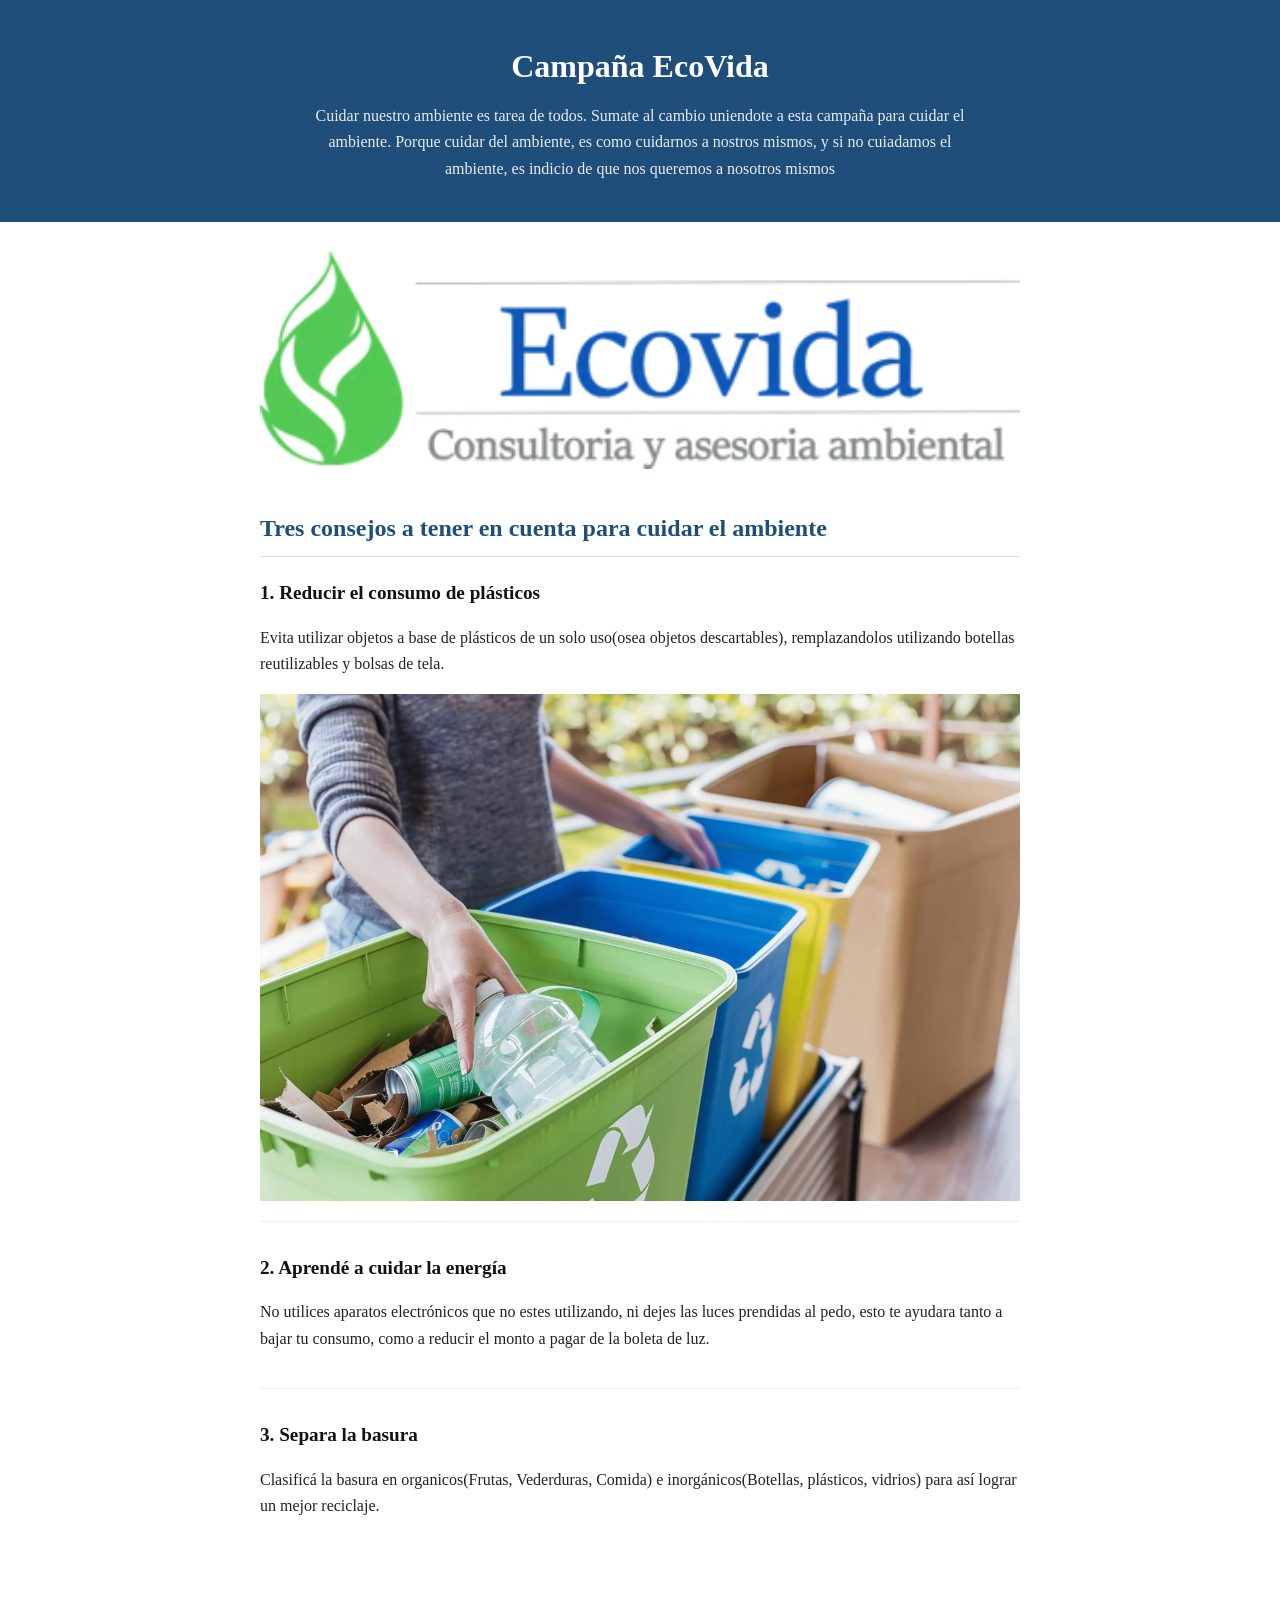
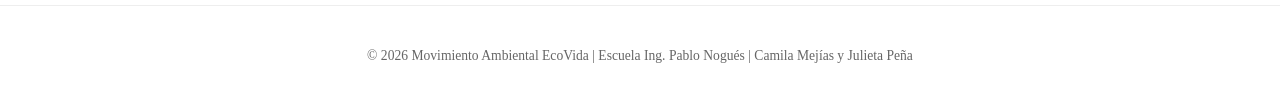
<file: index.html>
<!DOCTYPE html>
<html lang="es">
<head>
    <meta charset="UTF-8">
    <meta name="viewport" content="width=device-width, initial-scale=1.0">
    <title>EcoVida Movimiento Ambiental</title>
    <link rel="stylesheet" href="styles.css">
    <link rel="manifest" href="manifest.webmanifest">
    <link rel="icon" type="image/png" href="imágenes/images.webp">
    <meta name="theme-color" content="#2f75b5">
</head>
<body>
    <header>
        <h1>Campaña EcoVida</h1>
        <p>Cuidar nuestro ambiente es tarea de todos. Sumate al cambio uniendote a esta campaña para cuidar el ambiente. Porque cuidar del ambiente, es como cuidarnos a nostros mismos, y si no cuiadamos el ambiente, es indicio de que nos queremos a nosotros mismos</p>
    </header>

    <main>
        <section class="banner-sec">
            <img src="imágenes/ecovida_logo-png_horizontal_full-YyvDoaEPM3iw1eam.webp" alt="Es una gota, con hojas adentro, y al costado tiene la frace 'EcoVida'" width="800" height="450">
        </section>

        <section class="consejos">
            <h2>Tres consejos a tener en cuenta para cuidar el ambiente</h2>
            <article>
                <h3>1. Reducir el consumo de plásticos</h3>
                <p>Evita utilizar objetos a base de plásticos de un solo uso(osea objetos descartables), remplazandolos utilizando botellas reutilizables y bolsas de tela.</p>
                <img src="imágenes/Contenedores-de-reciclaje-segun-sus-colores-y-usos1-scaled.webp" alt="Una persona tirando la basura en los contenedores corrrespondientes" width="400" height="300" loading="lazy">
            </article>
            <Article>
                <h3>2. Aprendé a cuidar la energía</h3>
                <p>No utilices aparatos electrónicos que no estes utilizando, ni dejes las luces prendidas al pedo, esto te ayudara tanto a bajar tu consumo, como a reducir el monto a pagar de la boleta de luz.</p>
            </article>
            <article>
                <h3>3. Separa la basura</h3>
                <p>Clasificá la basura en organicos(Frutas, Vederduras, Comida) e inorgánicos(Botellas, plásticos, vidrios) para así lograr un mejor reciclaje.</p>
            </article>
        </section>
    </main>

    <footer>
        <p>&copy; 2026 Movimiento Ambiental EcoVida | Escuela Ing. Pablo Nogués | Camila Mejías y Julieta Peña</p>
    </footer>

    <script>
        if ("serviceWorker" in navigator) {
            navigator.serviceWorker.register("./sw.js")
                .then(() => console.log("Service Worker registrado con éxito."))
                .catch((err) => console.log("Falla en el registro del Service Worker:", err));
        }
    </script>
</body>
</html>
</file>
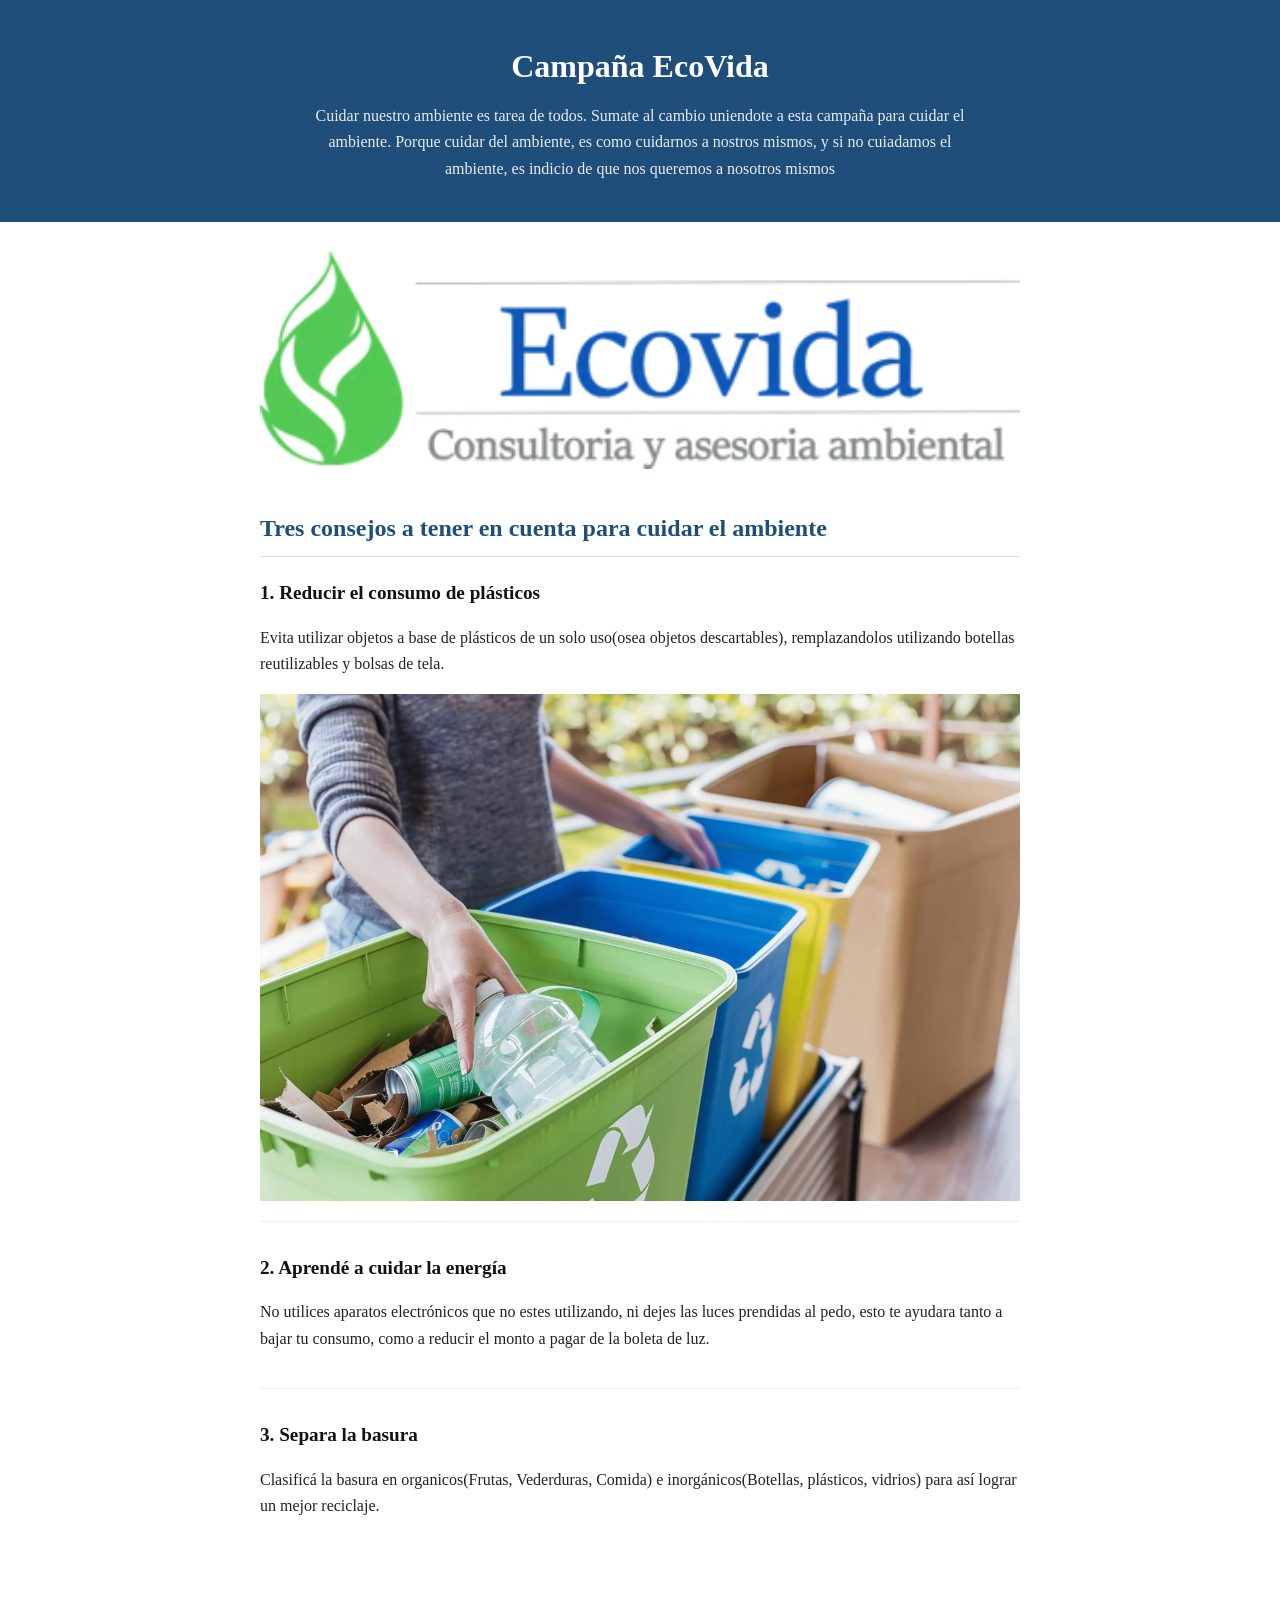
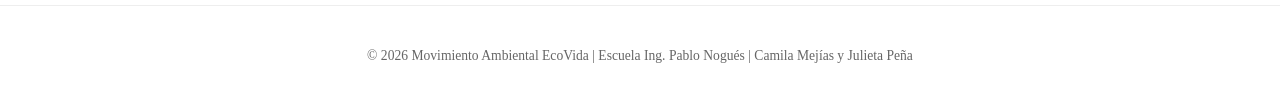
<file: index1.html>
<!DOCTYPE html>
<html lang="es">
<head>
    <meta charset="UTF-8">
    <meta name="viewport" content="width=device-width, initial-scale=1.0">
    <title>EcoVida Movimiento Ambiental</title>
    <link rel="stylesheet" href="styles.css">
    <link rel="manifest" href="manifest.webmanifest">
    <link rel="icon" type="image/png" href="imágenes/images.webp">
    <meta name="theme-color" content="#2f75b5">
</head>
<body>
    <header>
        <h1>Campaña EcoVida</h1>
        <p>Cuidar nuestro ambiente es tarea de todos. Sumate al cambio uniendote a esta campaña para cuidar el ambiente. Porque cuidar del ambiente, es como cuidarnos a nostros mismos, y si no cuiadamos el ambiente, es indicio de que nos queremos a nosotros mismos</p>
    </header>

    <main>
        <section class="banner-sec">
            <img src="imágenes/ecovida_logo-png_horizontal_full-YyvDoaEPM3iw1eam.webp" alt="Es una gota, con hojas adentro, y al costado tiene la frace 'EcoVida'" width="800" height="450">
        </section>

        <section class="consejos">
            <h2>Tres consejos a tener en cuenta para cuidar el ambiente</h2>
            <article>
                <h3>1. Reducir el consumo de plásticos</h3>
                <p>Evita utilizar objetos a base de plásticos de un solo uso(osea objetos descartables), remplazandolos utilizando botellas reutilizables y bolsas de tela.</p>
                <img src="imágenes/Contenedores-de-reciclaje-segun-sus-colores-y-usos1-scaled.webp" alt="Una persona tirando la basura en los contenedores corrrespondientes" width="400" height="300" loading="lazy">
            </article>
            <Article>
                <h3>2. Aprendé a cuidar la energía</h3>
                <p>No utilices aparatos electrónicos que no estes utilizando, ni dejes las luces prendidas al pedo, esto te ayudara tanto a bajar tu consumo, como a reducir el monto a pagar de la boleta de luz.</p>
            </article>
            <article>
                <h3>3. Separa la basura</h3>
                <p>Clasificá la basura en organicos(Frutas, Vederduras, Comida) e inorgánicos(Botellas, plásticos, vidrios) para así lograr un mejor reciclaje.</p>
            </article>
        </section>
    </main>

    <footer>
        <p>&copy; 2026 Movimiento Ambiental EcoVida | Escuela Ing. Pablo Nogués | Camila Mejías y Julieta Peña</p>
    </footer>

    <script>
        if ("serviceWorker" in navigator) {
            navigator.serviceWorker.register("./sw.js")
                .then(() => console.log("Service Worker registrado con éxito."))
                .catch((err) => console.log("Falla en el registro del Service Worker:", err));
        }
    </script>
</body>
</html>
</file>
<file: styles.css>
body {
    margin: 0;
    padding: 0;
    background-color: #ffffff;
    color: #222222;
    line-height: 1.65;
}

header {
    background-color: #1e4e79;
    color: #ffffff;
    padding: 40px 20px;
    text-align: center;
}

header h1 {
    margin: 0 0 10px 0;
    font-size: 2rem;
}

header p {
    max-width: 650px;
    margin: 0 auto;
    font-size: 1rem;
    opacity: 0.9;
}

main {
    max-width: 760px;
    margin: 30px auto;
    padding: 0 20px;
}

.banner-sec {
    margin-bottom: 35px;
}

.banner-sec img, .consejos img {
    width: 100%;
    height: auto;
    display: block;
}

.consejos h2 {
    color: #1e4e79;
    border-bottom: 1px solid #dddddd;
    padding-bottom: 8px;
    margin-top: 40px;
    font-size: 1.5rem;
}

.consejos article {
    margin-bottom: 30px;
    padding-bottom: 20px;
    border-bottom: 1px solid #eeeeee;
}

.consejos article:last-child {
    border-bottom: none;
}

.consejos h3 {
    margin-top: 0;
    margin-bottom: 8px;
    color: #111111;
    font-size: 1.2rem;
}

footer {
    text-align: center;
    padding: 25px 15px;
    font-size: 0.85rem;
    color: #666666;
    border-top: 1px solid #eeeeee;
    margin-top: 50px;
}
</file>
